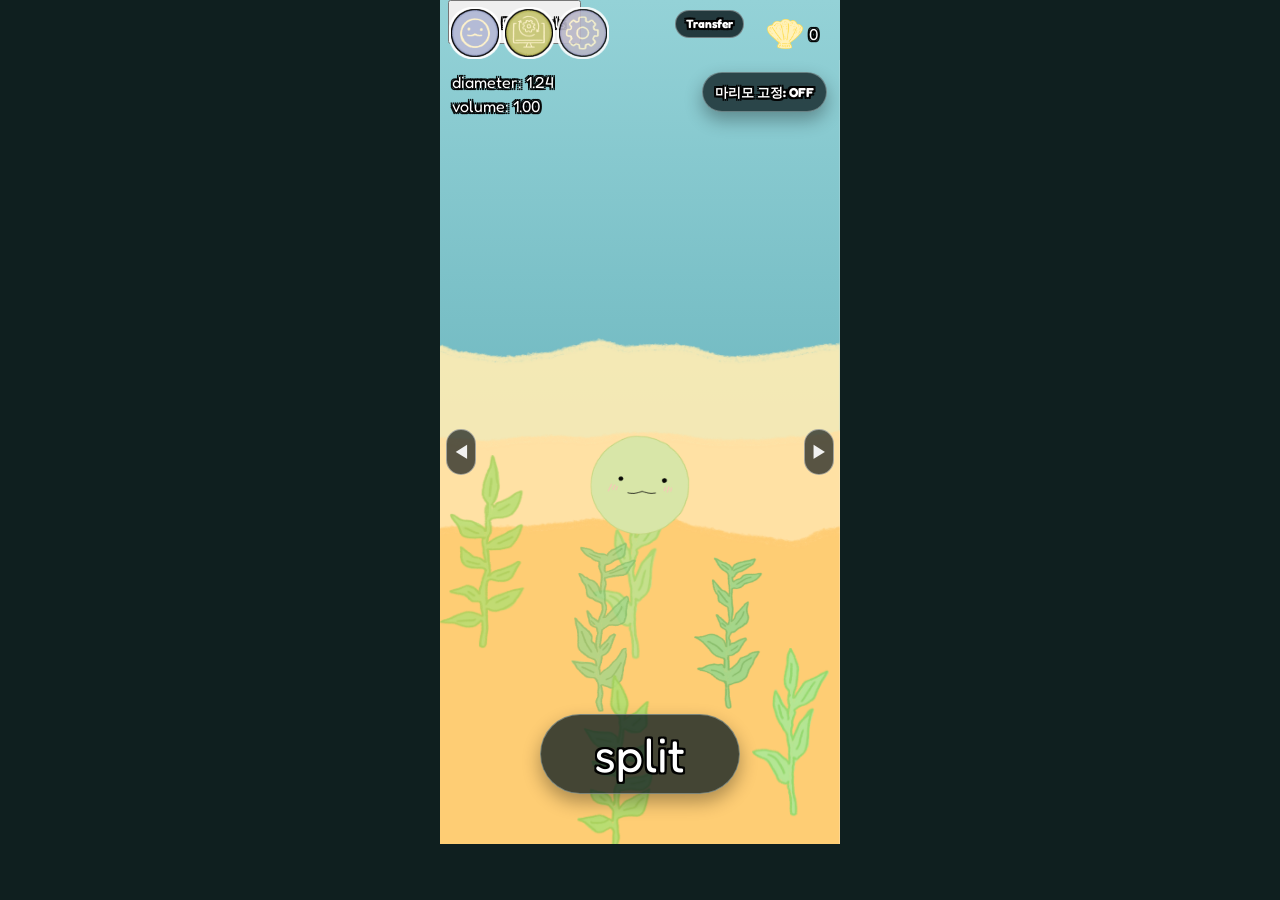
<file: index.html>
<!DOCTYPE html>
<!-- 파일 역할: 앱의 단일 페이지 구조와 전역/페이지/모달 DOM 뼈대를 정의한다.
     핵심 책임: 창고·메인·상점 섹션과 상태/도감 관련 모달의 고정 id 계약을 제공한다.
     연동 범위: 런타임 모듈(`js/app.js`, `js/devtools.js`)이 참조하는 초기 마크업 진입점이다. -->

<html lang="ko">

<head>
    <meta charset="UTF-8" />
    <meta name="viewport" content="width=device-width, initial-scale=1.0" />
    <title>marimo</title>
    <link rel="stylesheet" href="styles.css" />
</head>

<body>
    <div id="loadingScreen" class="loading-screen" aria-hidden="false"></div>
    <div id="globalMainBackground" class="global-main-background global-main-background-inactive" aria-hidden="true"></div>

    <!-- 이 헤더는 스냅 페이지 위에 항상 고정 표시된다. -->
    <header class="global-header" id="globalHeader">
        <div class="header-left-actions">
            <button id="openStateModalBtn" class="header-circle-btn header-icon-btn state-trigger-btn" type="button" aria-label="Open state modal">
                <img class="icon-button-image" src="js/ui/assets/UI elements/upgrade button icon.png" alt="" aria-hidden="true" />
            </button>
            <button id="openDictionaryBtn" class="header-circle-btn header-icon-btn dictionary-trigger-btn" type="button" aria-label="Open dictionary">
                <img class="icon-button-image" src="js/ui/assets/UI elements/software upgrade icon.png" alt="" aria-hidden="true" />
            </button>
            <button id="openSettingBtn" class="header-circle-btn header-icon-btn setting-placeholder-btn" type="button" aria-label="Open settings">
                <img class="icon-button-image" src="js/ui/assets/UI elements/setting button icon.png" alt="" aria-hidden="true" />
            </button>
        </div>
        <div class="shells-text"><img class="shells-icon" src="js/ui/assets/UI elements/shell.png" alt="shell" /><span id="shellsCount">0</span></div>
    </header>

    <!-- 이 메인은 가로 스냅 페이지만으로 화면 이동을 구성한다. -->
    <main class="page-container" id="pageContainer">
        <!-- 이 섹션은 좌측 스냅 위치의 창고 페이지다. -->
        <section class="page" id="warehousePage">
            <button id="warehouseViewToggleBtn" class="warehouse-view-toggle-btn" type="button">List View</button>
            <div class="page-content warehouse-content">
                <div id="warehousePhysicsStage" class="warehouse-physics-stage"></div>
                <p id="warehouseEmptyText">No marimos in warehouse yet.</p>
                <div id="warehouseGrid" class="warehouse-grid"></div>
            </div>
        </section>

        <!-- 이 섹션은 기본 진입 위치인 중앙 메인 페이지다. -->
        <section class="page" id="mainPage">
            <div class="floating-main-actions">
                <button id="marimoFixToggleBtn" class="marimo-fix-toggle-btn" type="button" aria-label="Toggle marimo fixed state" aria-pressed="false">마리모 고정: OFF</button>
                <button id="sendToWarehouseBtn" class="floating-warehouse-btn hidden" type="button" aria-label="Put into warehouse">
                    <img class="icon-button-image" src="js/ui/assets/UI elements/put into warehouse icon.png" alt="" aria-hidden="true" />
                </button>
            </div>
            <div class="marimo-area">
                <div class="informations">
                    <div class="info-text">
                        diameter: <span id="diameter-text">1.00</span>
                    </div>
                    <div class="info-text">
                        volume: <span id="volume-text">1.00</span>
                    </div>
                </div>
                <div class="marimo" id="marimo"></div>
            </div>

            <div class="bottom-bar">
                <button id="splitBtn">split</button>
                <div id="splitControl" class="split-control hidden">
                    <span id="splitVolumeText">volume: 1</span>
                    <button id="splitUpBtn" class="arrow-btn" type="button" aria-label="Increase split volume">▲</button>
                    <button id="splitDownBtn" class="arrow-btn" type="button" aria-label="Decrease split volume">▼</button>
                </div>
                <p id="mainMessage" class="message-text"></p>
            </div>
        </section>

        <!-- 이 섹션은 우측 스냅 위치의 상점 페이지다. -->
        <section class="page" id="shopPage">
            <div class="page-content shop-content">
                <div id="shopMerchantList" class="merchant-list"></div>
                <p id="shopMessage" class="message-text"></p>
            </div>
        </section>
    </main>
    <button id="pageNavLeftBtn" class="page-nav-btn page-nav-btn-left" type="button" aria-label="Go to previous page" aria-controls="pageContainer">◀</button>
    <button id="pageNavRightBtn" class="page-nav-btn page-nav-btn-right" type="button" aria-label="Go to next page" aria-controls="pageContainer">▶</button>

    <!-- 이 모달은 상태 관련 하위 모달 선택을 담당한다. -->
    <div id="stateModal" class="modal hidden">
        <div class="modal-content state-modal-layout">
            <h2 class="modal-title">STATE MODAL</h2>
            <div class="state-modal-actions">
                <button id="openHardwareModalBtn" class="state-circle-btn hardware-circle-btn" type="button" aria-label="Open hardware upgrades">
                    <img class="icon-button-image" src="js/ui/assets/UI elements/environment upgrade icon.png" alt="" aria-hidden="true" />
                </button>
                <button id="openSoftwareModalBtn" class="state-circle-btn software-circle-btn" type="button" aria-label="Open software upgrades">
                    <img class="icon-button-image" src="js/ui/assets/UI elements/software upgrade icon.png" alt="" aria-hidden="true" />
                </button>
                <button id="openFacilityModalBtn" class="state-circle-btn facility-circle-btn" type="button" aria-label="Open facility upgrades">
                    <img class="icon-button-image" src="js/ui/assets/UI elements/facility upgrade icon.png" alt="" aria-hidden="true" />
                </button>
            </div>
            <button id="closeStateModalBtn" class="modal-icon-btn close-icon-btn" type="button" aria-label="Close state modal">
                <img class="icon-button-image" src="js/ui/assets/UI elements/close button icon.png" alt="" aria-hidden="true" />
            </button>
        </div>
    </div>

    <!-- 이 모달은 하드웨어 업그레이드 버튼 목록을 표시한다. -->
    <div id="hardwareUpgradeModal" class="modal hidden">
        <div class="modal-content upgrade-modal-layout">
            <h2 class="upgrade-modal-title">Environment Upgrades</h2>
            <p id="hardwareUpgradeInfo" class="message-text upgrade-modal-info"></p>
            <div id="hardwareUpgradeList" class="upgrade-list-panel"></div>
            <p id="hardwareUpgradeMessage" class="message-text"></p>
            <div class="modal-actions-row">
                <button id="closeHardwareUpgradeBtn" class="modal-icon-btn close-icon-btn" type="button" aria-label="Close hardware upgrade modal">
                    <img class="icon-button-image" src="js/ui/assets/UI elements/close button icon.png" alt="" aria-hidden="true" />
                </button>
                <button id="backHardwareUpgradeBtn" class="modal-icon-btn back-icon-btn" type="button" aria-label="Back to state modal">
                    <img class="icon-button-image" src="js/ui/assets/UI elements/back button icon.png" alt="" aria-hidden="true" />
                </button>
            </div>
        </div>
    </div>

    <!-- 이 모달은 소프트웨어 업그레이드 버튼 목록을 표시한다. -->
    <div id="softwareUpgradeModal" class="modal hidden">
        <div class="modal-content upgrade-modal-layout">
            <h2 class="upgrade-modal-title">Software Upgrades</h2>
            <p id="softwareUpgradeInfo" class="message-text upgrade-modal-info"></p>
            <div id="softwareUpgradeList" class="upgrade-list-panel"></div>
            <p id="softwareUpgradeMessage" class="message-text"></p>
            <div class="modal-actions-row">
                <button id="closeSoftwareUpgradeBtn" class="modal-icon-btn close-icon-btn" type="button" aria-label="Close software upgrade modal">
                    <img class="icon-button-image" src="js/ui/assets/UI elements/close button icon.png" alt="" aria-hidden="true" />
                </button>
                <button id="backSoftwareUpgradeBtn" class="modal-icon-btn back-icon-btn" type="button" aria-label="Back to state modal">
                    <img class="icon-button-image" src="js/ui/assets/UI elements/back button icon.png" alt="" aria-hidden="true" />
                </button>
            </div>
        </div>
    </div>

    <!-- 이 모달은 시설 업그레이드 준비 상태를 표시한다. -->
    <div id="facilityUpgradeModal" class="modal hidden">
        <div class="modal-content upgrade-modal-layout">
            <h2 class="upgrade-modal-title">Facility Upgrades</h2>
            <p id="facilityUpgradeInfo" class="message-text upgrade-modal-info"></p>
            <div class="modal-actions-row">
                <button id="closeFacilityUpgradeBtn" class="modal-icon-btn close-icon-btn" type="button" aria-label="Close facility upgrade modal">
                    <img class="icon-button-image" src="js/ui/assets/UI elements/close button icon.png" alt="" aria-hidden="true" />
                </button>
                <button id="backFacilityUpgradeBtn" class="modal-icon-btn back-icon-btn" type="button" aria-label="Back to state modal">
                    <img class="icon-button-image" src="js/ui/assets/UI elements/back button icon.png" alt="" aria-hidden="true" />
                </button>
            </div>
        </div>
    </div>

    <div id="settingModal" class="modal hidden">
        <div class="modal-content upgrade-modal-layout setting-modal-layout">
            <h2 class="upgrade-modal-title">Settings</h2>
            <div class="setting-font-list" id="settingFontList">
                <button class="setting-font-btn" type="button" data-ui-font="fredoka" aria-pressed="false">Fredoka</button>
                <button class="setting-font-btn" type="button" data-ui-font="baloo2" aria-pressed="false">Baloo2</button>
                <button class="setting-font-btn" type="button" data-ui-font="nunito" aria-pressed="false">Nunito</button>
            </div>
            <div class="setting-control-row">
                <label class="setting-control-label" for="settingFontWeightRange">Font Weight</label>
                <input id="settingFontWeightRange" class="setting-control-range" type="range" min="400" max="800" step="100" value="600" />
                <span id="settingFontWeightValue" class="setting-control-value"></span>
            </div>
            <div class="modal-actions-row">
                <button id="closeSettingBtn" class="modal-icon-btn close-icon-btn" type="button" aria-label="Close settings modal">
                    <img class="icon-button-image" src="js/ui/assets/UI elements/close button icon.png" alt="" aria-hidden="true" />
                </button>
            </div>
        </div>
    </div>

    <div id="dictionaryModal" class="modal hidden">
        <div class="modal-content upgrade-modal-layout dictionary-modal-layout">
            <h2 class="upgrade-modal-title">Encyclopedia</h2>
            <div class="dictionary-main-actions">
                <button id="openMarimoDictionaryBtn" class="dictionary-action-btn" type="button">Marimo</button>
                <button id="openMerchantDictionaryBtn" class="dictionary-action-btn" type="button">Merchants</button>
                <button id="openDialogueHistoryBtn" class="dictionary-action-btn" type="button">Dialogue History</button>
            </div>
            <div class="modal-actions-row">
                <button id="closeDictionaryBtn" class="modal-icon-btn close-icon-btn" type="button" aria-label="Close dictionary modal">
                    <img class="icon-button-image" src="js/ui/assets/UI elements/close button icon.png" alt="" aria-hidden="true" />
                </button>
            </div>
        </div>
    </div>

    <div id="marimoDictionaryModal" class="modal hidden">
        <div class="modal-content upgrade-modal-layout dictionary-modal-layout">
            <h2 class="upgrade-modal-title">Marimo Encyclopedia</h2>
            <div id="marimoDictionaryGrid" class="dictionary-grid"></div>
            <div class="modal-actions-row">
                <button id="closeMarimoDictionaryBtn" class="modal-icon-btn close-icon-btn" type="button" aria-label="Close marimo dictionary modal">
                    <img class="icon-button-image" src="js/ui/assets/UI elements/close button icon.png" alt="" aria-hidden="true" />
                </button>
                <button id="backMarimoDictionaryBtn" class="modal-icon-btn back-icon-btn" type="button" aria-label="Back to dictionary modal">
                    <img class="icon-button-image" src="js/ui/assets/UI elements/back button icon.png" alt="" aria-hidden="true" />
                </button>
            </div>
        </div>
    </div>

    <div id="merchantDictionaryModal" class="modal hidden">
        <div class="modal-content upgrade-modal-layout dictionary-modal-layout">
            <h2 class="upgrade-modal-title">Merchant Encyclopedia</h2>
            <div id="merchantDictionaryGrid" class="dictionary-grid"></div>
            <div class="modal-actions-row">
                <button id="closeMerchantDictionaryBtn" class="modal-icon-btn close-icon-btn" type="button" aria-label="Close merchant dictionary modal">
                    <img class="icon-button-image" src="js/ui/assets/UI elements/close button icon.png" alt="" aria-hidden="true" />
                </button>
                <button id="backMerchantDictionaryBtn" class="modal-icon-btn back-icon-btn" type="button" aria-label="Back to dictionary modal">
                    <img class="icon-button-image" src="js/ui/assets/UI elements/back button icon.png" alt="" aria-hidden="true" />
                </button>
            </div>
        </div>
    </div>

    <div id="dialogueHistoryModal" class="modal hidden">
        <div class="modal-content upgrade-modal-layout dictionary-modal-layout">
            <h2 class="upgrade-modal-title">Dialogue History</h2>
            <div id="dialogueHistoryList" class="dictionary-log-list"></div>
            <div class="modal-actions-row">
                <button id="closeDialogueHistoryBtn" class="modal-icon-btn close-icon-btn" type="button" aria-label="Close dialogue history modal">
                    <img class="icon-button-image" src="js/ui/assets/UI elements/close button icon.png" alt="" aria-hidden="true" />
                </button>
                <button id="backDialogueHistoryBtn" class="modal-icon-btn back-icon-btn" type="button" aria-label="Back to dictionary modal">
                    <img class="icon-button-image" src="js/ui/assets/UI elements/back button icon.png" alt="" aria-hidden="true" />
                </button>
            </div>
        </div>
    </div>

    <div id="splitCompleteModal" class="modal hidden">
        <div class="modal-content split-complete-modal-content">
            <img class="split-complete-text-image" src="js/ui/assets/UI elements/split complete text.png" alt="Split complete" />
            <img class="split-complete-main-image" src="js/ui/assets/UI elements/split complete image.png" alt="" aria-hidden="true" />
        </div>
    </div>

    <script type="module" src="js/app.js"></script>
    <script type="module" src="js/devtools.js"></script>
</body>

</html>
</file>
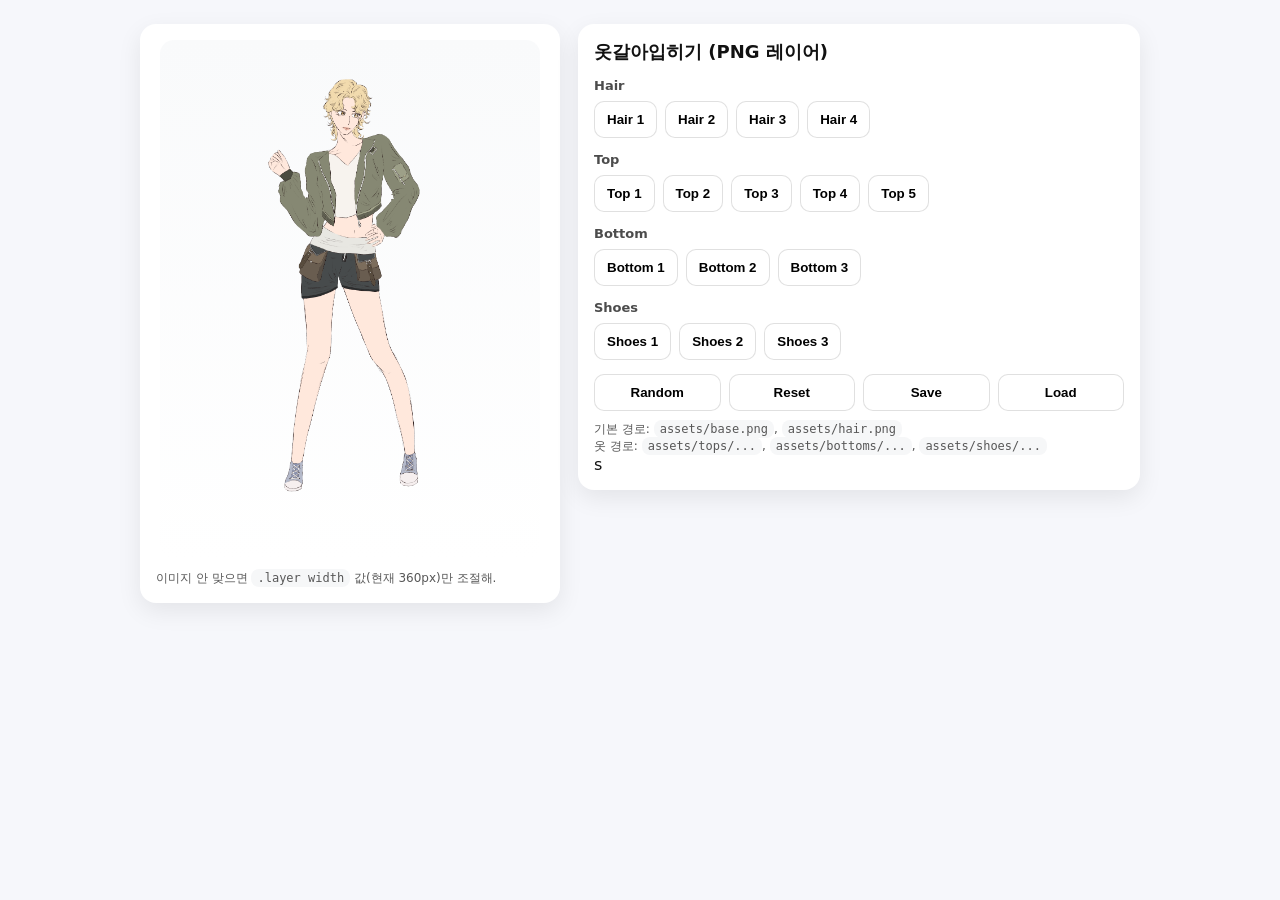
<file: dressup.html>
<!doctype html>
<html lang="ko">
<head>
  <meta charset="utf-8" />
  <meta name="viewport" content="width=device-width, initial-scale=1" />
  <title>Dress Up (PNG 레이어)</title>
  <style>
    body{
      font-family: system-ui, -apple-system, Segoe UI, Roboto, "Noto Sans KR", sans-serif;
      margin:0; padding:24px; background:#f6f7fb; color:#111;
    }
    .wrap{
      max-width: 1000px; margin:0 auto;
      display:grid; grid-template-columns: 420px 1fr; gap:18px; align-items:start;
    }
    .stage{
      background:#fff; border-radius:16px; box-shadow:0 8px 24px rgba(0,0,0,.08);
      padding:16px;
    }
    .canvas{
      width: 380px; height: 520px;
      margin:0 auto;
      position:relative;
      background: linear-gradient(#f9fafb, #ffffff);
      border-radius:14px;
      overflow:hidden;
      display:grid;
      place-items:center;
    }

    /* 레이어는 전부 같은 크기, 같은 좌표에 겹쳐놓는다 */
    .layer{
      position:absolute;
      left:50%;
      top:50%;
      transform: translate(-50%, -50%);
      width: 360px;   /* 여기 한 줄만 바꾸면 전체 스케일 조절됨 */
      height: auto;
      image-rendering: auto;
      pointer-events:none;
      user-select:none;
    }

    /* 레이어 순서(밑->위) */
    #baseLayer   { z-index: 1; }
    #bottomLayer { z-index: 3; }
    #shoesLayer  { z-index: 2; }
    #topLayer    { z-index: 4; }
    #hairLayer   { z-index: 5; }

    .panel{
      background:#fff; border-radius:16px; box-shadow:0 8px 24px rgba(0,0,0,.08);
      padding:16px;
    }
    h1{ font-size:18px; margin:0 0 10px; }
    h2{ font-size:13px; margin:14px 0 8px; opacity:.75; }

    .row{ display:flex; flex-wrap:wrap; gap:8px; }
    button{
      border:1px solid rgba(0,0,0,.12);
      background:#fff;
      padding:10px 12px;
      border-radius:10px;
      cursor:pointer;
      font-weight:600;
    }
    button:hover{ background:#f3f4f6; }
    button.active{
      border-color: rgba(0,0,0,.55);
      box-shadow: 0 0 0 2px rgba(0,0,0,.08) inset;
    }
    .bar{ display:flex; gap:8px; margin-top:14px; }
    .bar button{ flex:1; }
    .hint{
      margin-top:10px; font-size:12px; opacity:.7; line-height:1.4;
    }
    code{ background:#f3f4f6; padding:2px 6px; border-radius:8px; }
  </style>
</head>
<body>
  <div class="wrap">
    <div class="stage">
      <div class="canvas" aria-label="dress up stage">
        <img id="baseLayer" class="layer" alt="base" />
        <img id="shoesLayer" class="layer" alt="shoes" />
        <img id="bottomLayer" class="layer" alt="bottom" />
        <img id="topLayer" class="layer" alt="top" />
        <img id="hairLayer" class="layer" alt="hair" />
      </div>
      <div class="hint">
        이미지 안 맞으면 <code>.layer width</code> 값(현재 360px)만 조절해.
      </div>
    </div>

    <div class="panel">
      <h1>옷갈아입히기 (PNG 레이어)</h1>

      <h2>Hair</h2>
      <div class="row" id="hairButtons"></div>

      <h2>Top</h2>
      <div class="row" id="topButtons"></div>

      <h2>Bottom</h2>
      <div class="row" id="bottomButtons"></div>

      <h2>Shoes</h2>
      <div class="row" id="shoesButtons"></div>

      <div class="bar">
        <button id="randomBtn">Random</button>
        <button id="resetBtn">Reset</button>
        <button id="saveBtn">Save</button>
        <button id="loadBtn">Load</button>
      </div>

      <div class="hint">
        기본 경로: <code>assets/base.png</code>, <code>assets/hair.png</code><br>
        옷 경로: <code>assets/tops/...</code>, <code>assets/bottoms/...</code>, <code>assets/shoes/...</code>
      </div>s
    </div>
  </div>

  <script>
    // ==== 여기만 네 파일명에 맞게 바꾸면 됨 ====
    const ASSETS = {
      base: "assets/base.png",
      hair: [
        { id: "hair_1", name: "Hair 1", src: "assets/hairs/1.png" },
        { id: "hair_2", name: "Hair 2", src: "assets/hairs/2.png" },
        { id: "hair_3", name: "Hair 3", src: "assets/hairs/3.png" },
        { id: "hair_4", name: "Hair 4", src: "assets/hairs/4.png" },
      ],
      tops: [
        { id: "top_1", name: "Top 1", src: "assets/tops/1.png" },
        { id: "top_2", name: "Top 2", src: "assets/tops/2.png" },
        { id: "top_3", name: "Top 3", src: "assets/tops/3.png" },
        { id: "top_4", name: "Top 4", src: "assets/tops/4.png" },
        { id: "top_5", name: "Top 5", src: "assets/tops/5.png" },
      ],
      bottoms: [
        { id: "bottom_1", name: "Bottom 1", src: "assets/bottom/1.png" },
        { id: "bottom_2", name: "Bottom 2", src: "assets/bottom/2.png" },
        { id: "bottom_3", name: "Bottom 3", src: "assets/bottom/3.png" },
      ],
      shoes: [
        { id: "shoes_1", name: "Shoes 1", src: "assets/shoes/1.png" },
        { id: "shoes_2", name: "Shoes 2", src: "assets/shoes/2.png" },
        { id: "shoes_3", name: "Shoes 3", src: "assets/shoes/3.png" },
      ],
    };

    // ==== 레이어 엘리먼트 ====
    const baseLayer   = document.getElementById("baseLayer");
    const hairLayer   = document.getElementById("hairLayer");
    const topLayer    = document.getElementById("topLayer");
    const bottomLayer = document.getElementById("bottomLayer");
    const shoesLayer  = document.getElementById("shoesLayer");

    // ==== 상태 ====
    const SAVE_KEY = "dressup_png_state_v1";
    const state = {
      hairId: ASSETS.hair[0]?.id ?? null,
      topId: ASSETS.tops[0]?.id ?? null,
      bottomId: ASSETS.bottoms[0]?.id ?? null,
      shoesId: ASSETS.shoes[0]?.id ?? null,
    };

    // 고정 레이어 로드
    baseLayer.src = ASSETS.base;

    function applyState() {
      const hair = ASSETS.hair.find(x => x.id === state.hairId);
      const top = ASSETS.tops.find(x => x.id === state.topId);
      const bottom = ASSETS.bottoms.find(x => x.id === state.bottomId);
      const shoes = ASSETS.shoes.find(x => x.id === state.shoesId);

      hairLayer.src = hair?.src ?? "";
      topLayer.src = top?.src ?? "";
      bottomLayer.src = bottom?.src ?? "";
      shoesLayer.src = shoes?.src ?? "";

      setActive("harirButtons", state.hairId);
      setActive("topButtons", state.topId);
      setActive("bottomButtons", state.bottomId);
      setActive("shoesButtons", state.shoesId);
    }

    function setActive(containerId, activeId) {
      const box = document.getElementById(containerId);
      [...box.querySelectorAll("button")].forEach(btn => {
        btn.classList.toggle("active", btn.dataset.id === activeId);
      });
    }

    function buildButtons(containerId, items, onPick) {
      const box = document.getElementById(containerId);
      box.innerHTML = "";
      items.forEach(item => {
        const btn = document.createElement("button");
        btn.textContent = item.name;
        btn.dataset.id = item.id;
        btn.addEventListener("click", () => onPick(item.id));
        box.appendChild(btn);
      });
    }

    buildButtons("hairButtons", ASSETS.hair, (id) => { state.hairId = id; applyState(); });
    buildButtons("topButtons", ASSETS.tops, (id) => { state.topId = id; applyState(); });
    buildButtons("bottomButtons", ASSETS.bottoms, (id) => { state.bottomId = id; applyState(); });
    buildButtons("shoesButtons", ASSETS.shoes, (id) => { state.shoesId = id; applyState(); });

    document.getElementById("randomBtn").addEventListener("click", () => {
      state.hairId = ASSETS.hair[Math.floor(Math.random() * ASSETS.hair.length)].id;
      state.topId = ASSETS.tops[Math.floor(Math.random() * ASSETS.tops.length)].id;
      state.bottomId = ASSETS.bottoms[Math.floor(Math.random() * ASSETS.bottoms.length)].id;
      state.shoesId = ASSETS.shoes[Math.floor(Math.random() * ASSETS.shoes.length)].id;
      applyState();
    });

    document.getElementById("resetBtn").addEventListener("click", () => {
      state.hairId = ASSETS.hair[0]?.id ?? null;
      state.topId = ASSETS.tops[0]?.id ?? null;
      state.bottomId = ASSETS.bottoms[0]?.id ?? null;
      state.shoesId = ASSETS.shoes[0]?.id ?? null;
      applyState();
    });

    document.getElementById("saveBtn").addEventListener("click", () => {
      localStorage.setItem(SAVE_KEY, JSON.stringify(state));
      alert("저장됨");
    });

    document.getElementById("loadBtn").addEventListener("click", () => {
      const raw = localStorage.getItem(SAVE_KEY);
      if (!raw) return alert("저장된 데이터 없음");
      try {
        const loaded = JSON.parse(raw);
        state.hairId = loaded.hairId ?? state.hairId;
        state.topId = loaded.topId ?? state.topId;
        state.bottomId = loaded.bottomId ?? state.bottomId;
        state.shoesId = loaded.shoesId ?? state.shoesId;
        applyState();
        alert("불러옴");
      } catch {
        alert("불러오기 실패(데이터 손상)");
      }
    });

    applyState();

    /*
      새/낯선 JS 포인트(자동 설명):
      - optional chaining: ASSETS.tops[0]?.id  (없으면 에러 대신 undefined)
      - nullish coalescing: ?? null           (null/undefined일 때만 대체)
      - [...nodeList]: NodeList를 배열로 변환
      - localStorage + JSON.stringify/parse: 브라우저에 상태 저장/복원
    */
  </script>
</body>
</html>
</file>
<file: styles.css>
@import url("https://fonts.googleapis.com/css2?family=Baloo+2:wght@400;500;600;700;800&family=Fredoka:wght@400;500;600;700;800&family=Nunito:wght@400;500;600;700;800&display=swap");

/* 파일 역할: 프로젝트 CSS 엔트리로 하위 스타일 시트를 순서대로 import한다.
 * 핵심 책임: 토큰→베이스→레이아웃→컴포넌트→페이지→개발자도구 계층 로딩 순서를 고정한다.
 * 연동 범위: HTML에서는 이 파일만 연결해 전체 스타일 번들을 적용한다. */

@import "./css/foundation/tokens.css";
@import "./css/foundation/base.css";
@import "./css/layout/layout.css";
@import "./css/components/components.css";
@import "./css/pages/pages.css";
@import "./css/devtools/devtools.css";
</file>
